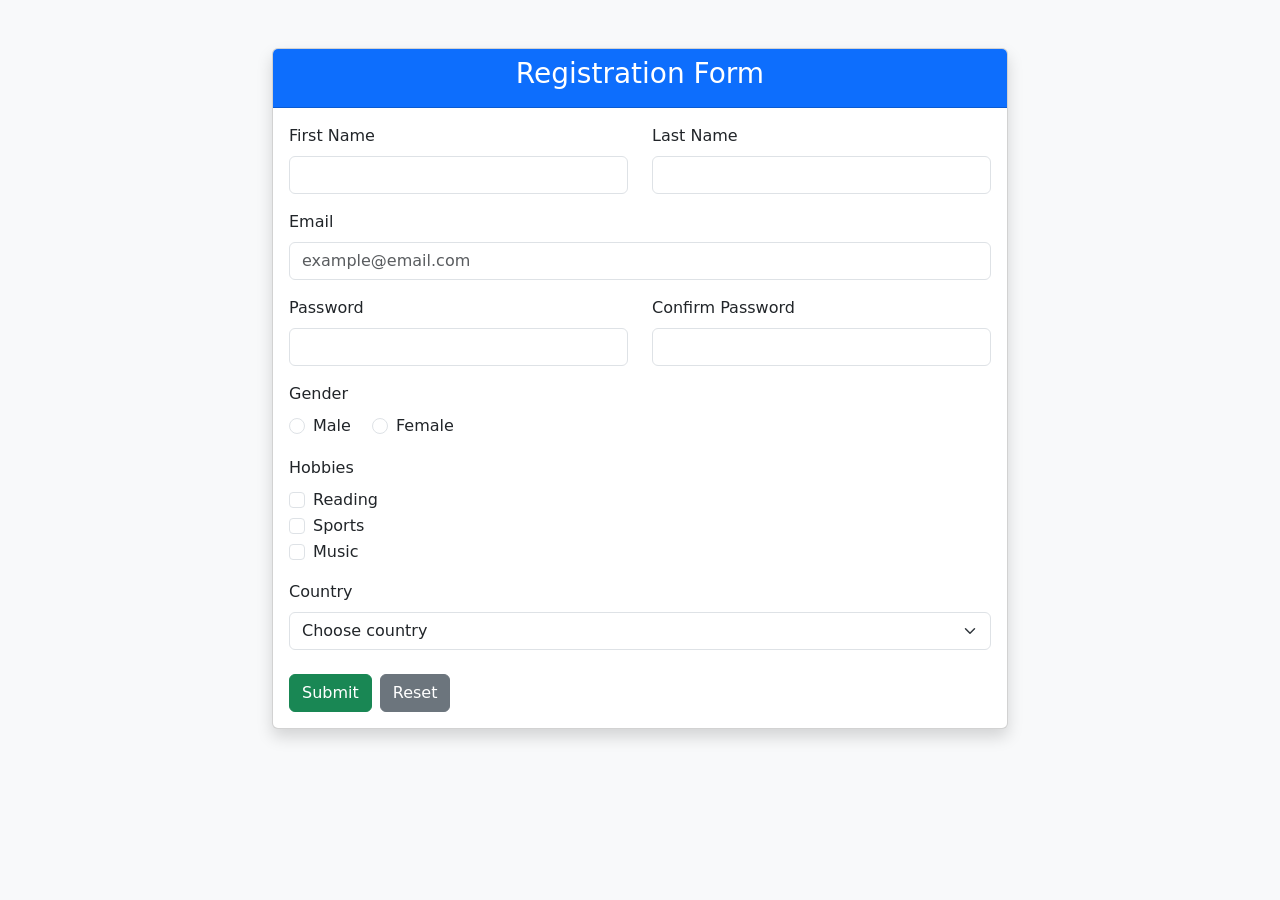
<file: index.html>
<!DOCTYPE html>
<html lang="en">
<head>
    <meta charset="UTF-8">
    <meta name="viewport" content="width=device-width, initial-scale=1">
    <title>Registration Form</title>
    <link href="https://cdn.jsdelivr.net/npm/bootstrap@5.3.3/dist/css/bootstrap.min.css" rel="stylesheet">
</head>
<body class="bg-light">
<div class="container mt-5 mb-5">
    <div class="row justify-content-center">
        <div class="col-md-8">
            <div class="card shadow">
                <div class="card-header bg-primary text-white">
                    <h3 class="text-center">Registration Form</h3>
                </div>
                <div class="card-body">
                    <form class="needs-validation" novalidate>
                        <div class="row">
                            <div class="col-md-6 mb-3">
                                <label class="form-label">First Name</label>
                                <input
                                    type="text"
                                    class="form-control"
                                    required
                                    minlength="2">
                                <div class="valid-feedback">
                                    Looks good!
                                </div>
                                <div class="invalid-feedback">
                                    Please enter your first name.
                                </div>
                            </div>
                            <div class="col-md-6 mb-3">
                                <label class="form-label">Last Name</label>
                                <input
                                    type="text"
                                    class="form-control"
                                    required
                                    minlength="2">
                                <div class="valid-feedback">
                                    Looks good!
                                </div>
                                <div class="invalid-feedback">
                                    Please enter your last name.
                                </div>
                            </div>
                        </div>
                        <div class="mb-3">
                            <label class="form-label">Email</label>
                            <input
                                type="email"
                                class="form-control"
                                placeholder="example@email.com"
                                required>
                            <div class="valid-feedback">
                                Valid email!
                            </div>
                            <div class="invalid-feedback">
                                Please enter a valid email.
                            </div>
                        </div>
                        <div class="row">
                            <div class="col-md-6 mb-3">
                                <label class="form-label">Password</label>
                                <input
                                    type="password"
                                    id="password"
                                    class="form-control"
                                    minlength="6"
                                    required>
                                <div class="invalid-feedback">
                                    Password must be at least 6 characters.
                                </div>
                            </div>
                            <div class="col-md-6 mb-3">
                                <label class="form-label">Confirm Password</label>
                                <input
                                    type="password"
                                    id="confirmPassword"
                                    class="form-control"
                                    required>
                                <div class="invalid-feedback">
                                    Passwords must match.
                                </div>
                            </div>
                        </div>
                        <div class="mb-3">
                            <label class="form-label d-block">
                                Gender
                            </label>
                            <div class="form-check form-check-inline">
                                <input class="form-check-input"
                                       type="radio"
                                       name="gender"
                                       required>
                                <label class="form-check-label">
                                    Male
                                </label>
                            </div>
                            <div class="form-check form-check-inline">
                                <input class="form-check-input"
                                       type="radio"
                                       name="gender"
                                       required>
                                <label class="form-check-label">
                                    Female
                                </label>
                            </div>
                        </div>
                        <div class="mb-3">
                            <label class="form-label d-block">
                                Hobbies
                            </label>
                            <div class="form-check">
                                <input class="form-check-input"
                                       type="checkbox">
                                <label class="form-check-label">
                                    Reading
                                </label>
                            </div>
                            <div class="form-check">
                                <input class="form-check-input"
                                       type="checkbox">
                                <label class="form-check-label">
                                    Sports
                                </label>
                            </div>
                            <div class="form-check">
                                <input class="form-check-input"
                                       type="checkbox">
                                <label class="form-check-label">
                                    Music
                                </label>
                            </div>
                        </div>
                        <div class="mb-4">
                            <label class="form-label">
                                Country
                            </label>
                            <select class="form-select" required>
                                <option value="">
                                    Choose country
                                </option>
                                <option>Kazakhstan</option>
                                <option>Russia</option>
                                <option>USA</option>
                                <option>Germany</option>
                            </select>
                            <div class="invalid-feedback">
                                Please select a country.
                            </div>
                        </div>
                        <div class="d-flex gap-2">
                            <button type="submit"
                                    class="btn btn-success">
                                Submit
                            </button>
                            <button type="reset"
                                    class="btn btn-secondary">
                                Reset
                            </button>
                        </div>
                    </form>
                </div>
            </div>
        </div>
    </div>
</div>

<!-- Подключение Bootstrap JS Bundle -->
<script src="https://cdn.jsdelivr.net/npm/bootstrap@5.3.3/dist/js/bootstrap.bundle.min.js"></script>

<script src="https://cdn.jsdelivr.net/npm/bootstrap@5.3.3/dist/js/bootstrap.bundle.min.js"></script>

<script>
(() => {
    'use strict';

    const forms = document.querySelectorAll('.needs-validation');

    Array.from(forms).forEach(form => {
        form.addEventListener('submit', event => {

            const password = document.getElementById('password');
            const confirmPassword = document.getElementById('confirmPassword');

            if (password.value !== confirmPassword.value) {
                confirmPassword.setCustomValidity('Passwords do not match');
            } else {
                confirmPassword.setCustomValidity('');
            }

            if (!form.checkValidity()) {
                event.preventDefault();
                event.stopPropagation();
            }

            form.classList.add('was-validated');
        });
    });

})();
</script>
</body>
</html>
</file>
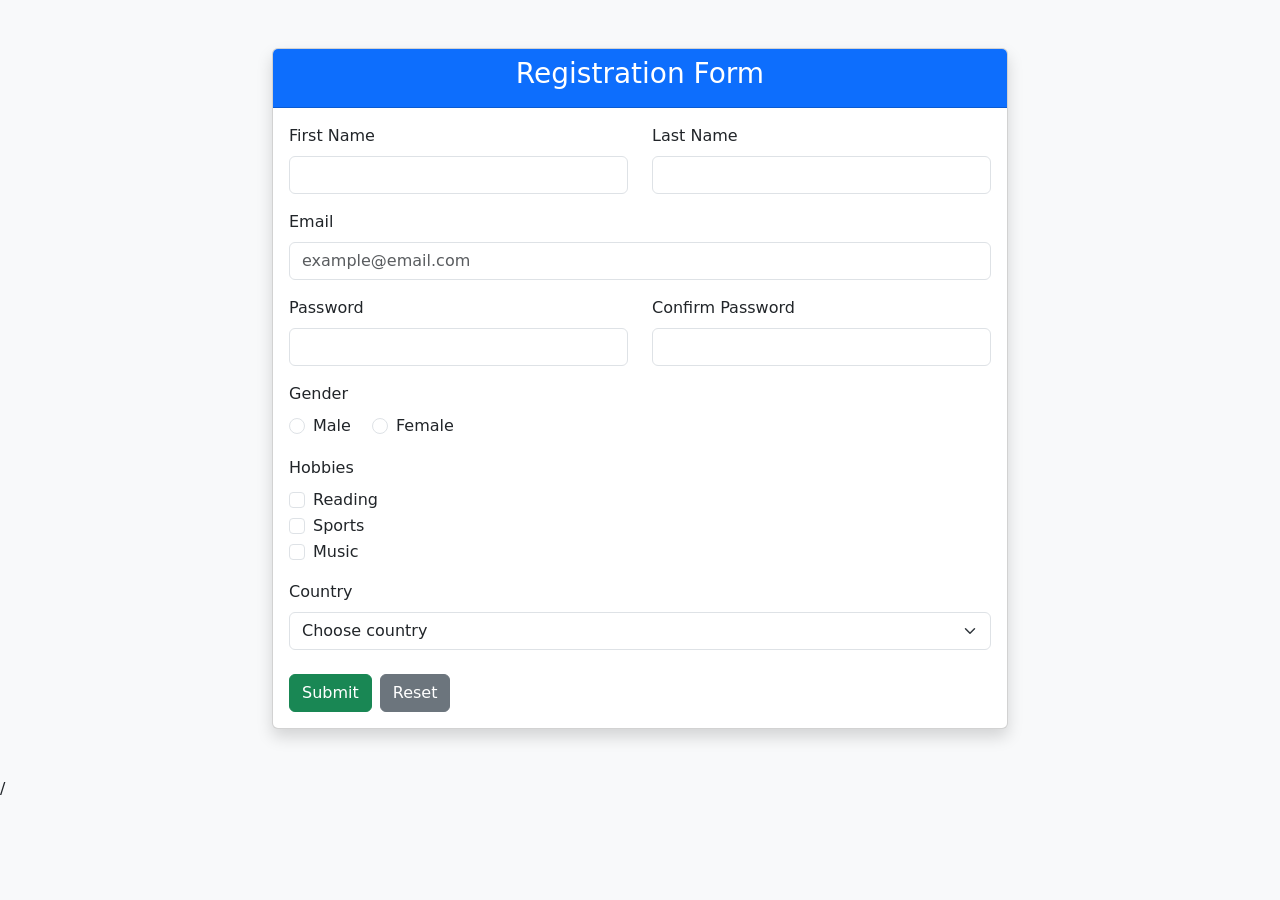
<file: .vscode/index.html>
<!DOCTYPE html>
<html lang="en">
<head>
    <meta charset="UTF-8">
    <meta name="viewport" content="width=device-width, initial-scale=1">
    <title>Registration Form</title>
    <link href="https://cdn.jsdelivr.net/npm/bootstrap@5.3.3/dist/css/bootstrap.min.css" rel="stylesheet">
</head>
<body class="bg-light">
<div class="container mt-5 mb-5">
    <div class="row justify-content-center">
        <div class="col-md-8">
            <div class="card shadow"> 
                <div class="card-header bg-primary text-white">
                    <h3 class="text-center">Registration Form</h3>
                </div>
                <div class="card-body">
                    <form class="needs-validation" novalidate>
                        <div class="row">
                            <div class="col-md-6 mb-3">
                                <label class="form-label">First Name</label>
                                <input
                                    type="text"
                                    class="form-control"
                                    required
                                    minlength="2">
                                <div class="valid-feedback">
                                    Looks good!
                                </div>
                                <div class="invalid-feedback">
                                    Please enter your first name.
                                </div>
                            </div>
                            <div class="col-md-6 mb-3">
                                <label class="form-label">Last Name</label>
                                <input
                                    type="text"
                                    class="form-control"
                                    required
                                    minlength="2">
                                <div class="valid-feedback">
                                    Looks good!
                                </div>
                                <div class="invalid-feedback">
                                    Please enter your last name.
                                </div>
                            </div>
                        </div>
                        <div class="mb-3">
                            <label class="form-label">Email</label>
                            <input
                                type="email"
                                class="form-control"
                                placeholder="example@email.com"
                                required>
                            <div class="valid-feedback">
                                Valid email!
                            </div>
                            <div class="invalid-feedback">
                                Please enter a valid email.
                            </div>
                        </div>
                        <div class="row">
                            <div class="col-md-6 mb-3">
                                <label class="form-label">Password</label>
                                <input
                                    type="password"
                                    id="password"
                                    class="form-control"
                                    minlength="6"
                                    required>
                                <div class="invalid-feedback">
                                    Password must be at least 6 characters.
                                </div>
                            </div>
                            <div class="col-md-6 mb-3">
                                <label class="form-label">Confirm Password</label>
                                <input
                                    type="password"
                                    id="confirmPassword"
                                    class="form-control"
                                    required>
                                <div class="invalid-feedback">
                                    Passwords must match.
                                </div>
                            </div>
                        </div>
                        <div class="mb-3">
                            <label class="form-label d-block">
                                Gender
                            </label>
                            <div class="form-check form-check-inline">
                                <input class="form-check-input"
                                       type="radio"
                                       name="gender"
                                       required>
                                <label class="form-check-label">
                                    Male
                                </label>
                            </div>
                            <div class="form-check form-check-inline">
                                <input class="form-check-input"
                                       type="radio"
                                       name="gender"
                                       required>
                                <label class="form-check-label">
                                    Female
                                </label>
                            </div>
                        </div>
                        <div class="mb-3">
                            <label class="form-label d-block">
                                Hobbies
                            </label>
                            <div class="form-check">
                                <input class="form-check-input"
                                       type="checkbox">
                                <label class="form-check-label">
                                    Reading
                                </label>
                            </div>
                            <div class="form-check">
                                <input class="form-check-input"
                                       type="checkbox">
                                <label class="form-check-label">
                                    Sports
                                </label>
                            </div>
                            <div class="form-check">
                                <input class="form-check-input"
                                       type="checkbox">
                                <label class="form-check-label">
                                    Music
                                </label>
                            </div>
                        </div>
                        <div class="mb-4">
                            <label class="form-label">
                                Country
                            </label>
                            <select class="form-select" required>
                                <option value="">
                                    Choose country
                                </option>
                                <option>Kazakhstan</option>
                                <option>Russia</option>
                                <option>USA</option>
                                <option>Germany</option>
                            </select>
                            <div class="invalid-feedback">
                                Please select a country.
                            </div>
                        </div>
                        <div class="d-flex gap-2">
                            <button type="submit"
                                    class="btn btn-success">
                                Submit
                            </button>
                            <button type="reset"
                                    class="btn btn-secondary">
                                Reset
                            </button>
                        </div>
                    </form>
                </div>
            </div>
        </div>
    </div>
</div>

/
<script src="https://cdn.jsdelivr.net/npm/bootstrap@5.3.3/dist/js/bootstrap.bundle.min.js"></script>

<script src="https://cdn.jsdelivr.net/npm/bootstrap@5.3.3/dist/js/bootstrap.bundle.min.js"></script>

<script>
(() => {
    'use strict';

    const forms = document.querySelectorAll('.needs-validation');

    Array.from(forms).forEach(form => {
        form.addEventListener('submit', event => {

            const password = document.getElementById('password');
            const confirmPassword = document.getElementById('confirmPassword');

            if (password.value !== confirmPassword.value) {
                confirmPassword.setCustomValidity('Passwords do not match');
            } else {
                confirmPassword.setCustomValidity('');
            }

            if (!form.checkValidity()) {
                event.preventDefault();
                event.stopPropagation();
            }

            form.classList.add('was-validated');
        });
    });

})();
</script> 
</body>
</html>
</file>
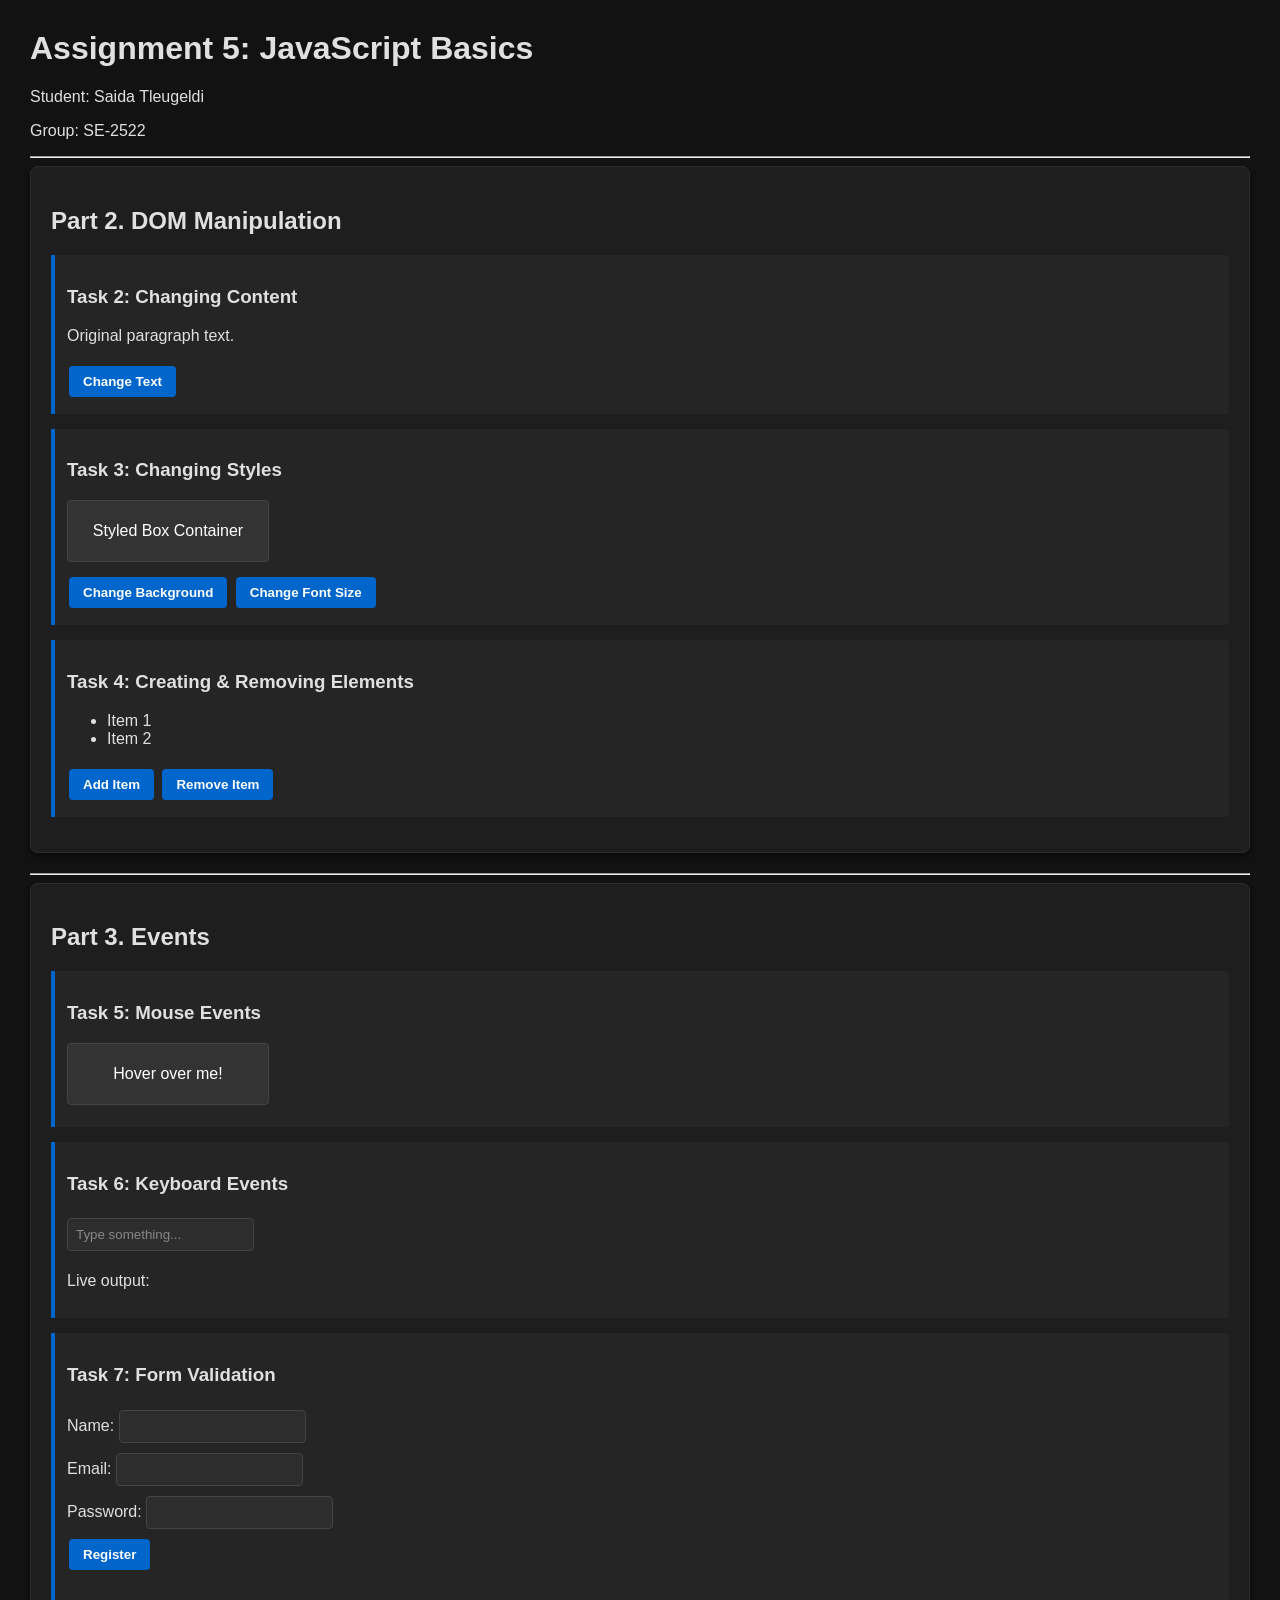
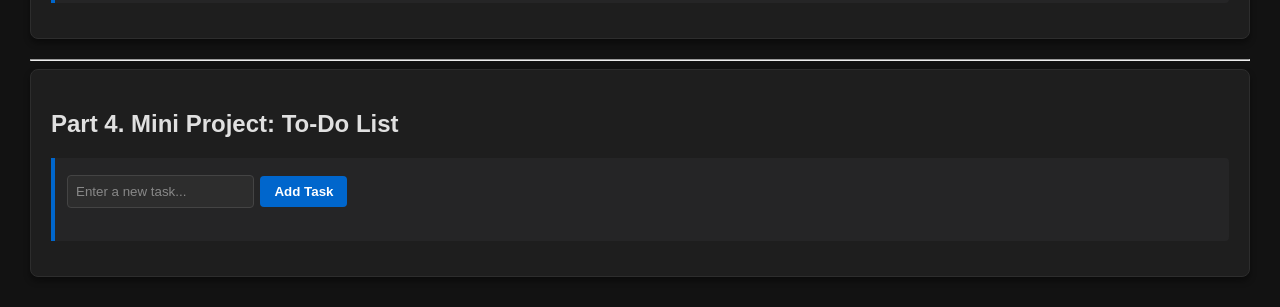
<file: repos/index.html>
<!DOCTYPE html>
<html lang="en">
<head>
    <meta charset="UTF-8">
    <meta name="viewport" content="width=device-width, initial-scale=1.0">
    <title>Assignment 5 - JavaScript Basics</title>
    <link rel="stylesheet" href="style.css">
</head>
<body>

    <h1>Assignment 5: JavaScript Basics</h1>
    <p>Student: Saida Tleugeldi</p>
    <p>Group: SE-2522</p>

    <hr>

    <section>
        <h2>Part 2. DOM Manipulation</h2>
        
        <div class="task-block">
            <h3>Task 2: Changing Content</h3>
            <p id="text-p">Original paragraph text.</p>
            <button id="change-text-btn">Change Text</button>
        </div>

        <div class="task-block">
            <h3>Task 3: Changing Styles</h3>
            <div id="style-box" class="box">Styled Box Container</div>
            <button id="change-bg-btn">Change Background</button>
            <button id="change-font-btn">Change Font Size</button>
        </div>

        <div class="task-block">
            <h3>Task 4: Creating & Removing Elements</h3>
            <ul id="item-list">
                <li>Item 1</li>
                <li>Item 2</li>
            </ul>
            <button id="add-item-btn">Add Item</button>
            <button id="remove-item-btn">Remove Item</button>
        </div>
    </section>

    <hr>

    <section>
        <h2>Part 3. Events</h2>
        
        <div class="task-block">
            <h3>Task 5: Mouse Events</h3>
            <div id="mouse-box" class="box">Hover over me!</div>
        </div>

        <div class="task-block">
            <h3>Task 6: Keyboard Events</h3>
            <input type="text" id="keyboard-input" placeholder="Type something...">
            <p>Live output: <span id="output-text"></span></p>
        </div>

        <div class="task-block">
            <h3>Task 7: Form Validation</h3>
            <form id="signup-form">
                <div>
                    <label>Name: <input type="text" id="form-name"></label>
                </div>
                <div>
                    <label>Email: <input type="text" id="form-email"></label>
                </div>
                <div>
                    <label>Password: <input type="password" id="form-password"></label>
                </div>
                <button type="submit">Register</button>
                <p id="error-message" class="error"></p>
            </form>
        </div>
    </section>

    <hr>

    <section>
        <h2>Part 4. Mini Project: To-Do List</h2>
        <div class="task-block">
            <input type="text" id="todo-input" placeholder="Enter a new task...">
            <button id="add-task-btn">Add Task</button>
            <ul id="todo-list"></ul>
        </div>
    </section>

    <script src="script.js"></script>
</body>
</html>
</file>
<file: repos/style.css>
body {
    font-family: Arial, sans-serif;
    margin: 30px;
    background-color: #121212;
    color: #e0e0e0;
}

section {
    background: #1e1e1e;
    padding: 20px;
    margin-bottom: 20px;
    border-radius: 8px;
    box-shadow: 0 4px 6px rgba(0, 0, 0, 0.4);
    border: 1px solid #2d2d2d;
}

.task-block {
    margin-bottom: 15px;
    padding: 12px;
    border-left: 4px solid #0066CC;
    background: #252526;
    border-radius: 0 4px 4px 0;
}

.box {
    width: 200px;
    height: 60px;
    background-color: #333333;
    color: #ffffff;
    display: flex;
    align-items: center;
    justify-content: center;
    margin: 10px 0;
    border-radius: 4px;
    transition: 0.3s;
    user-select: none;
    border: 1px solid #444;
}

button {
    padding: 8px 14px;
    cursor: pointer;
    background-color: #0066CC;
    color: white;
    border: none;
    border-radius: 4px;
    margin: 5px 2px;
    font-weight: bold;
    transition: background 0.2s;
}

button:hover {
    background-color: #FF6600;
}

/* Специально для кнопки удаления в To-Do, чтобы она тоже поддерживала палитру */
#todo-list button {
    background-color: #FF6600;
}

#todo-list button:hover {
    background-color: #0066CC;
}

input {
    padding: 8px;
    margin: 5px 0;
    background-color: #2d2d2d;
    border: 1px solid #444;
    color: #ffffff;
    border-radius: 4px;
}

input::placeholder {
    color: #888;
}

.error {
    color: #FF6600;
    font-weight: bold;
    margin-top: 5px;
}

.completed {
    text-decoration: line-through;
    color: #888888;
}

#todo-list li {
    cursor: pointer;
    margin: 8px 0;
    padding: 4px;
    border-radius: 4px;
    transition: background 0.2s;
}

#todo-list li:hover {
    background-color: #2a2d2e;
}
</file>
